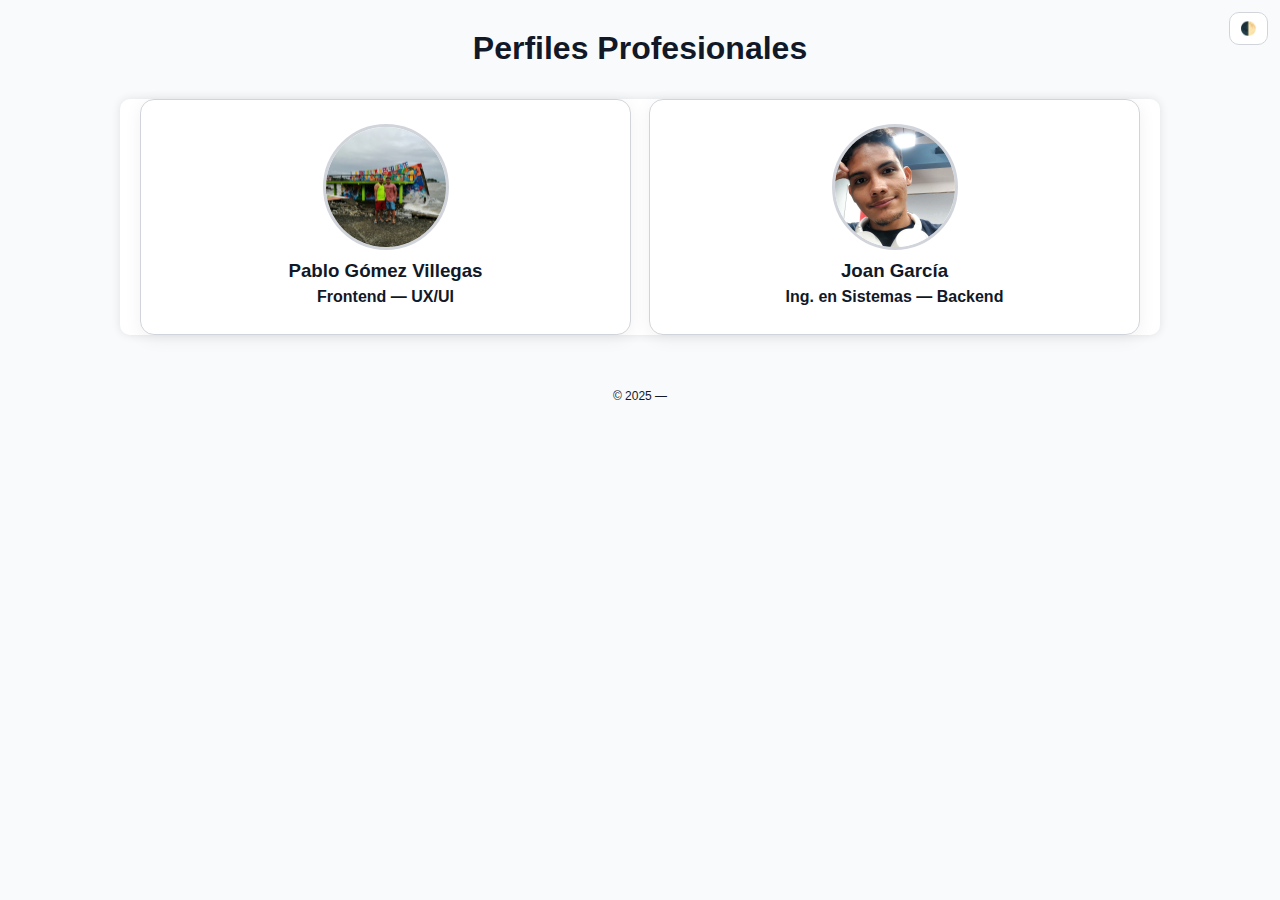
<file: index.html>
<!DOCTYPE html>
<html lang="es">
<head>
  <meta charset="UTF-8" />
  <meta name="viewport" content="width=device-width, initial-scale=1" />
  <title>Currículum de Pablo Gómez</title>
  <link rel="stylesheet" href="styles.css" />
  <link rel="icon" href="assets/favicon.png" type="image/png" />
</head>


<body>
  <!-- Botón modo oscuro (interacción) -->
  <button id="btn-theme" aria-pressed="false" aria-label="Alternar tema">🌓</button>
<!-- Botón volver arriba -->
  <!-- Botón volver arriba -->
<button id="to-top" aria-label="Volver arriba">↑</button>

  <!-- Cabecera del sitio: nombre y navegación -->
  <header class="site-header">
    <div class="brand">
      <h1>Perfiles Profesionales</h1>
    </div>
  </header>

  <!-- Contenido principal -->
  <main id="contenido" class="contenedor">
    <!-- Inicio / Presentación -->
 <!-- Perfiles (landing limpia con enlaces) -->
<section id="perfiles" aria-labelledby="h-perfiles" class="perfiles">
<!-- <h2 id="h-perfiles">Perfiles Profesionales</h2>-->

  <div class="profiles-grid">


    <!-- Perfil 1: Pablo -->
    <article class="profile-card">
      <a href="portfolio.html" class="profile-link" aria-label="Ver perfil completo de Pablo Gómez">
        <img src="assets/IMG/IMG_20191224_121324.jpg" alt="Pablo Gómez" class="profile-avatar" loading="lazy">
      </a>
      <h3 class="profile-name">
        <a href="portfolio.html" class="profile-link">Pablo Gómez Villegas</a>
      </h3>
      <p class="profile-role">Frontend — UX/UI</p>
    </article>

    <!-- Perfil 2: Joan (ajustar ruta/nombre de la foto) -->
    <article class="profile-card">
      <a href="portfolio1.html" class="profile-link" aria-label="Ver perfil completo de Joan García">
        <img src="assets/IMG1/img.jpg" alt="Joan García" class="profile-avatar" loading="lazy">
      </a>
      <h3 class="profile-name">
        <a href="portfolio1.html" class="profile-link">Joan García</a>
      </h3>
      <p class="profile-role">Ing. en Sistemas — Backend</p>
    </article>
  </div>
</section>


  
    

    
  </main>

  <!-- Pie de página -->
 <footer class="site-footer">
  <small>© 2025 — 

  </small>
</footer>

  <script src="script.js"></script>
</body>
</html>
</file>
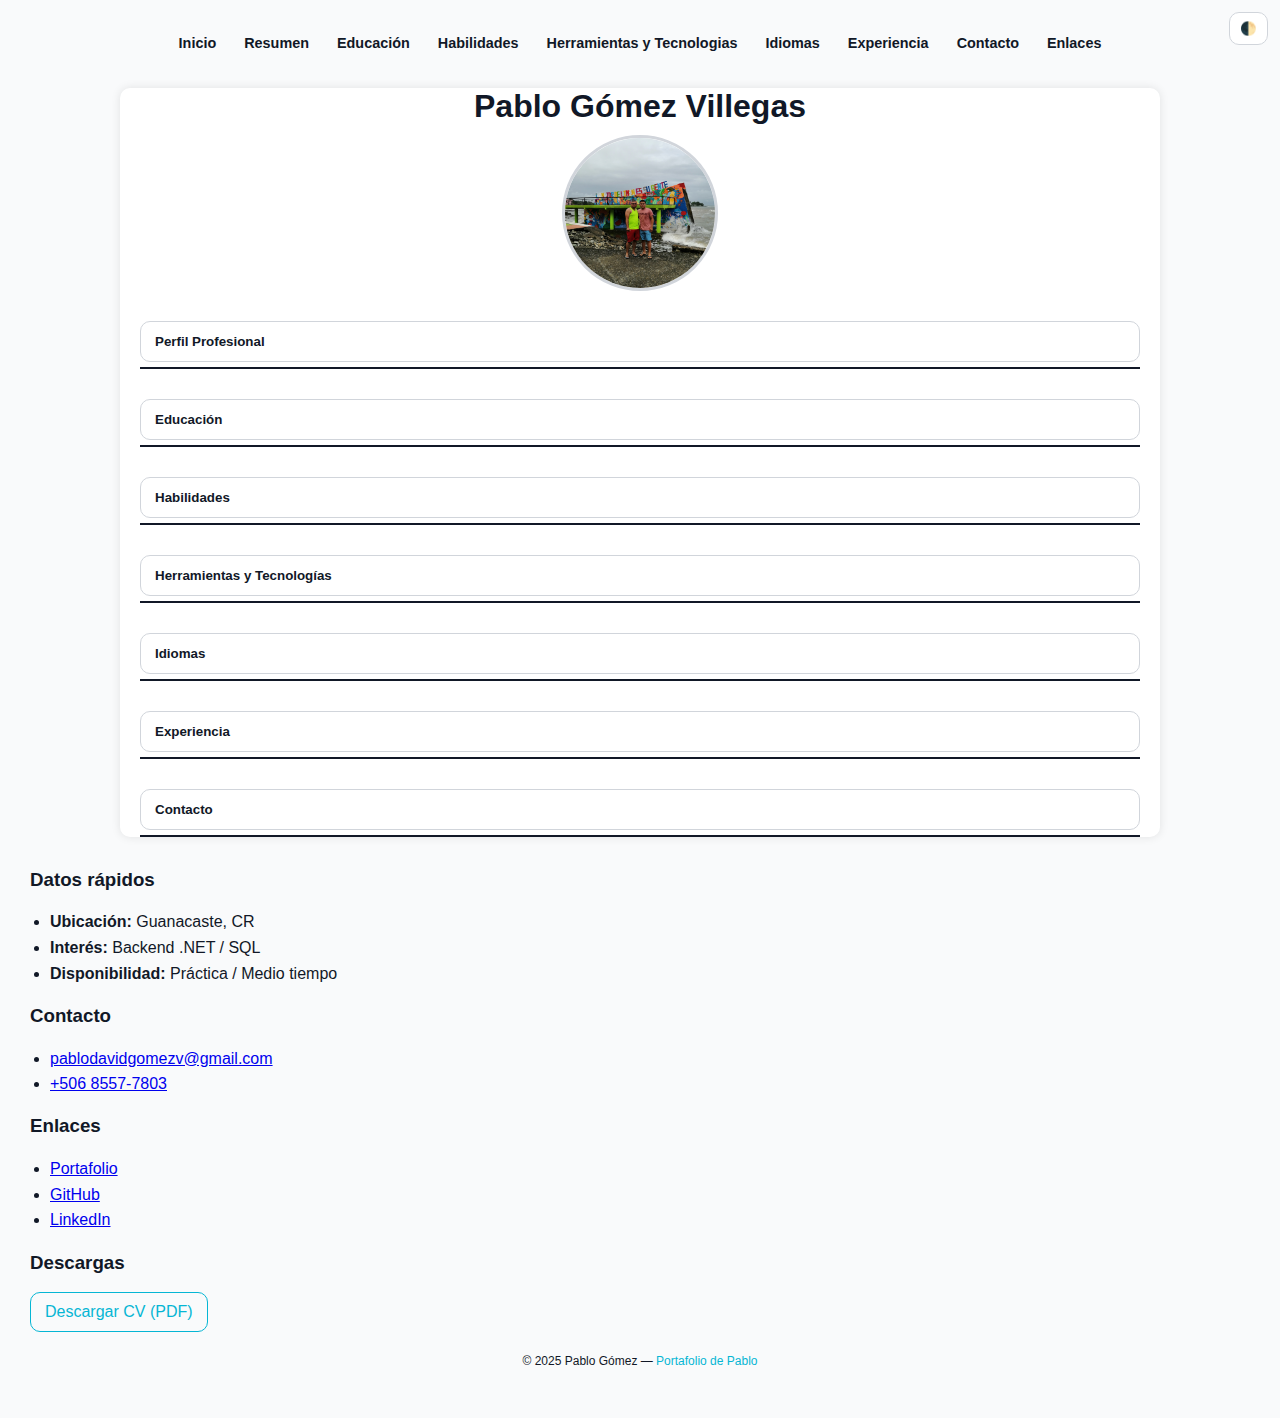
<file: portfolio.html>
<!DOCTYPE html>
<html lang="en">
<head>
  <meta charset="UTF-8" />
  <meta name="viewport" content="width=device-width, initial-scale=1" />
  <title>Perfil — Pablo Gómez</title>
  <link rel="stylesheet" href="styles.css" />
  <link rel="icon" href="assets/favicon.png" type="image/png" />
</head>
<body>
  <button id="btn-theme" aria-pressed="false" aria-label="Alternar tema">🌓</button>
  <button id="to-top" aria-label="Volver arriba">↑</button>

  <header class="site-header">
    <nav aria-label="Navegación principal">
      <ul class="menu">
        <li><a href="index.html">Inicio</a></li>
        <li><a href="#resumen">Resumen</a></li>
        <li><a href="#educacion">Educación</a></li>
        <li><a href="#hab-blandas">Habilidades</a></li>
        <li><a href="#hab-tecnicas">Herramientas y Tecnologias</a></li>
        <li><a href="#idiomas">Idiomas</a></li>
        <li><a href="#experiencia">Experiencia</a></li>
        <li><a href="#contacto">Contacto</a></li>
        <li><a href="#enlaces">Enlaces</a></li>
      </ul>
    </nav>
  </header>

  <!-- Layout de 2 columnas: contenido + aside -->
<div class="layout">
  <!-- Columna principal -->
  <main class="contenedor">
    <!-- Encabezado del perfil -->
    <section id="perfil">
      <h1>Pablo Gómez Villegas</h1>
      <img src="assets/IMG/IMG_20191224_121324.jpg" alt="Pablo Gómez" class="foto-perfil" loading="lazy">
    </section>

    <!-- ===== Acordeones ===== -->
    <!-- Resumen -->
    <section class="accordion" id="resumen">
      <h2>
        <button class="acc-toggle" id="acc-resumen" aria-expanded="false" aria-controls="panel-resumen">
          Perfil Profesional
        </button>
      </h2>
      <div id="panel-resumen" class="acc-panel" role="region" aria-labelledby="acc-resumen" hidden>
        <p>
          Mi nombre es <strong>Pablo Gómez Villegas</strong>, vivo en <strong>Guanacaste, Costa Rica</strong>, y actualmente curso la carrera de
          <strong>Ingeniería en Sistemas de Información</strong>. Cuento con experiencia en el <strong>desarrollo de software y aplicaciones web</strong>,
          con un enfoque principal en <strong>backend</strong>.
        </p>
        <p>
          He trabajado en proyectos académicos y personales que incluyen la creación de una <strong>API REST para eCommerce</strong>,
          integrando funciones de pedidos, pagos y facturación, así como un <strong>sistema de gestión hotelera</strong> con paneles de control e indicadores.
        </p>
        <p>
          Me caracterizo por mi capacidad para <strong>automatizar procesos</strong>, optimizar recursos tecnológicos y diseñar soluciones escalables,
          aplicando buenas prácticas de programación y metodologías ágiles como <strong>Scrum</strong>.
        </p>
      </div>
    </section>

    <!-- Educación -->
    <section class="accordion" id="educacion">
      <h2>
        <button class="acc-toggle" id="acc-educacion" aria-expanded="false" aria-controls="panel-educacion">
          Educación
        </button>
      </h2>
      <div id="panel-educacion" class="acc-panel" role="region" aria-labelledby="acc-educacion" hidden>
        <ul>
          <li><strong>Colegio Técnico Profesional La Mansión</strong> — Técnico en Electrotecnia</li>
          <li><strong>Universidad Nacional de Costa Rica</strong> — Ingeniería en Sistemas de Información</li>
        </ul>
      </div>
    </section>

    <!-- Habilidades blandas -->
    <section class="accordion" id="hab-blandas">
      <h2>
        <button class="acc-toggle" id="acc-hab-blandas" aria-expanded="false" aria-controls="panel-hab-blandas">
          Habilidades
        </button>
      </h2>
      <div id="panel-hab-blandas" class="acc-panel" role="region" aria-labelledby="acc-hab-blandas" hidden>
        <ul>
          <li>Trabajo en equipo y colaboración interdisciplinaria</li>
          <li>Comunicación efectiva</li>
          <li>Adaptabilidad y aprendizaje continuo</li>
          <li>Gestión del tiempo y priorización</li>
          <li>Orientación a resultados</li>
        </ul>
      </div>
    </section>

    <!-- Herramientas -->
    <section class="accordion" id="hab-tecnicas">
      <h2>
        <button class="acc-toggle" id="acc-herramientas" aria-expanded="false" aria-controls="panel-herramientas">
          Herramientas y Tecnologías
        </button>
      </h2>
      <div id="panel-herramientas" class="acc-panel" role="region" aria-labelledby="acc-herramientas" hidden>
        <ul>
          <li><strong>Lenguajes:</strong> C#, C++, SQL, HTML, CSS, JavaScript</li>
          <li><strong>Frameworks:</strong> .NET, ASP.NET Core, Entity Framework Core</li>
          <li><strong>BD:</strong> MySQL, SQL Server</li>
          <li><strong>IDEs:</strong> Visual Studio, VS Code, Zinjai</li>
          <li><strong>Otros:</strong> REST APIs, Swagger, Scrum</li>
        </ul>
      </div>
    </section>

    <!-- Idiomas -->
    <section class="accordion" id="idiomas">
      <h2>
        <button class="acc-toggle" id="acc-idiomas" aria-expanded="false" aria-controls="panel-idiomas">
          Idiomas
        </button>
      </h2>
      <div id="panel-idiomas" class="acc-panel" role="region" aria-labelledby="acc-idiomas" hidden>
        <table class="table-idiomas">
          <thead>
            <tr><th>Idioma</th><th>Nivel</th><th>Certificación</th></tr>
          </thead>
          <tbody>
            <tr><td>Español</td><td>Nativo</td><td>—</td></tr>
            <tr><td>Inglés</td><td>Intermedio</td><td>NO</td></tr>
          </tbody>
        </table>
      </div>
    </section>

    <!-- Experiencia -->
    <section class="accordion" id="experiencia">
      <h2>
        <button class="acc-toggle" id="acc-experiencia" aria-expanded="false" aria-controls="panel-experiencia">
          Experiencia
        </button>
      </h2>
      <div id="panel-experiencia" class="acc-panel" role="region" aria-labelledby="acc-experiencia" hidden>
        <ul>
          <li>Mantenimiento preventivo y correctivo de sistemas eléctricos en oficinas y equipos del TSE.</li>
          <li>Cumplimiento de normas de seguridad ocupacional y protocolos internos.</li>
          <li>Proyectos académicos de desarrollo web.</li>
        </ul>
      </div>
    </section>

    <!-- Contacto -->
    <section class="accordion" id="contacto">
      <h2>
        <button class="acc-toggle" id="acc-contacto" aria-expanded="false" aria-controls="panel-contacto">
          Contacto
        </button>
      </h2>
      <div id="panel-contacto" class="acc-panel" role="region" aria-labelledby="acc-contacto" hidden>
        <form id="contact-form" data-to="pablodavidgomezv@gmail.com" novalidate>
          <div class="form-row">
            <label for="nombre">Nombre</label>
            <input id="nombre" name="nombre" type="text" placeholder="Tu nombre" required>
          </div>
          <div class="form-row">
            <label for="email">Correo electrónico</label>
            <input id="email" name="email" type="email" placeholder="tucorreo@ejemplo.com" required>
          </div>
          <div class="form-row">
            <label for="mensaje">Mensaje</label>
            <textarea id="mensaje" name="mensaje" rows="5" placeholder="Escribe tu mensaje aquí..." required></textarea>
          </div>
          <button class="btn" type="submit">Enviar</button>
          <p id="form-status" role="status" aria-live="polite"></p>
        </form>
      </div>
    </section>
  </main>

  <!-- Columna lateral aside-->
  <aside class="sidebar" aria-label="Información lateral">

    <section class="widget">
      <h3>Datos rápidos</h3>
      <ul class="plain">
        <li><strong>Ubicación:</strong> Guanacaste, CR</li>
        <li><strong>Interés:</strong> Backend .NET / SQL</li>
        <li><strong>Disponibilidad:</strong> Práctica / Medio tiempo</li>
      </ul>
    </section>

    <section class="widget">
      <h3>Contacto</h3>
      <ul class="plain">
        <li><a href="mailto:pablodavidgomezv@gmail.com">pablodavidgomezv@gmail.com</a></li>
        <li><a href="tel:+50685577803">+506 8557-7803</a></li>
      </ul>
    </section>

     <section class="widget" id="enlaces">
    <h3>Enlaces</h3>
    <ul class="plain">
      <li><a href="portfolio.html" target="_blank">Portafolio</a></li>
      <li><a href="https://github.com/TU_USUARIO" target="_blank">GitHub</a></li>
      <li><a href="https://linkedin.com/in/TU_USUARIO" target="_blank">LinkedIn</a></li>
    </ul>
  </section>

    <section class="widget">
      <h3>Descargas</h3>
      <a class="btn btn-outline" href="assets/CV_PabloGomez.pdf" download>Descargar CV (PDF)</a>
    </section>
  </aside>
</div>

  <footer class="site-footer">
    <small>© 2025 Pablo Gómez — <a href="portfolio.html">Portafolio de Pablo</a></small>
  </footer>

  <script src="script.js"></script>
</body>
</html>
</file>
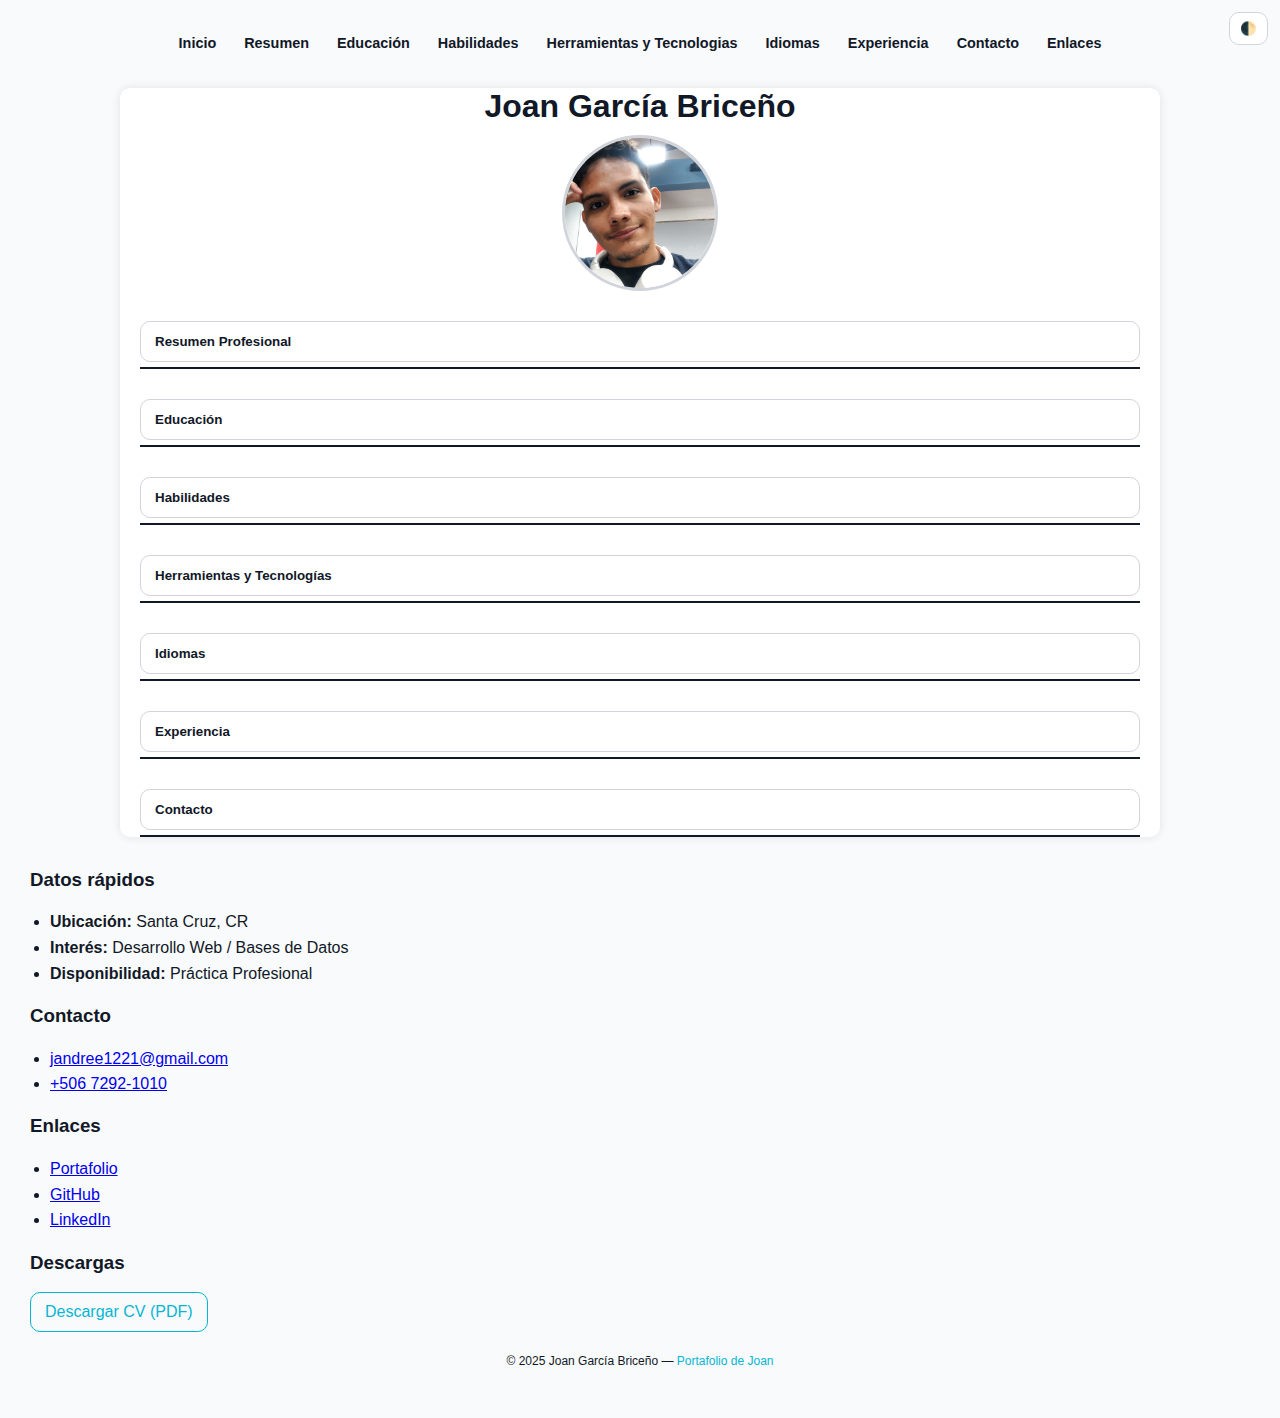
<file: portfolio1.html>
<!DOCTYPE html>
<html lang="en">
<head>
  <meta charset="UTF-8" />
  <meta name="viewport" content="width=device-width, initial-scale=1" />
  <title>Perfil — Joan García</title>
  <link rel="stylesheet" href="styles.css" />
  <link rel="icon" href="assets/favicon.png" type="image/png" />
</head>
<body>
  <button id="btn-theme" aria-pressed="false" aria-label="Alternar tema">🌓</button>
  <button id="to-top" aria-label="Volver arriba">↑</button>

  <header class="site-header">
    <nav aria-label="Navegación principal">
      <ul class="menu">
        <li><a href="index.html">Inicio</a></li>
        <li><a href="#resumen">Resumen</a></li>
        <li><a href="#educacion">Educación</a></li>
        <li><a href="#hab-blandas">Habilidades</a></li>
        <li><a href="#hab-tecnicas">Herramientas y Tecnologias</a></li>
        <li><a href="#idiomas">Idiomas</a></li>
        <li><a href="#experiencia">Experiencia</a></li>
        <li><a href="#contacto">Contacto</a></li>
        <li><a href="#enlaces">Enlaces</a></li>

      </ul>
    </nav>
  </header>

  <!-- Layout 2 columnas -->
<div class="layout">
  
  <!-- Columna principal -->
  <main class="contenedor">
    <!-- Encabezado del perfil -->
    <section id="perfil">
      <h1>Joan García Briceño</h1>
      <img src="assets/IMG1/img.jpg" alt="Joan García" class="foto-perfil" loading="lazy">
    </section>

    <!-- ===== Acordeones ===== -->

    <!-- Resumen -->
    <section class="accordion" id="resumen">
      <h2>
        <button class="acc-toggle" id="acc-resumen" aria-expanded="false" aria-controls="panel-resumen">
          Resumen Profesional
        </button>
      </h2>
      <div id="panel-resumen" class="acc-panel" role="region" aria-labelledby="acc-resumen" hidden>
        <p>
          Mi nombre es <strong>Joan García Briceño</strong>, tengo 23 años, vivo en <strong>Santa Cruz, Guanacaste</strong> y actualmente curso
          la carrera de <strong>Ingeniería en Sistemas de Información</strong>.  
          He adquirido experiencia en el desarrollo de aplicaciones web, software y bases de datos, participando en proyectos como el
          desarrollo de sistemas de gestión de inventarios para tiendas y empresas.
        </p>
      </div>
    </section>

    <!-- Educación -->
    <section class="accordion" id="educacion">
      <h2>
        <button class="acc-toggle" id="acc-educacion" aria-expanded="false" aria-controls="panel-educacion">
          Educación
        </button>
      </h2>
      <div id="panel-educacion" class="acc-panel" role="region" aria-labelledby="acc-educacion" hidden>
        <ul>
          <li><strong>Colegio Técnico De Nicoya</strong> — Técnico medio en Redes</li>
          <li><strong>Universidad Nacional de Costa Rica</strong> — Ingeniería en Sistemas de Información</li>
        </ul>
      </div>
    </section>

    <!-- Habilidades Blandas -->
    <section class="accordion" id="habilidades">
      <h2>
        <button class="acc-toggle" id="acc-habilidades" aria-expanded="false" aria-controls="panel-habilidades">
          Habilidades
        </button>
      </h2>
      <div id="panel-habilidades" class="acc-panel" role="region" aria-labelledby="acc-habilidades" hidden>
        <ul>
          <li>Proactividad</li>
          <li>Autodidacta</li>
          <li>Trabajo en equipo</li>
          <li>Comunicación y liderazgo</li>
        </ul>
      </div>
    </section>

    <!-- Herramientas -->
    <section class="accordion" id="herramientas">
      <h2>
        <button class="acc-toggle" id="acc-herramientas" aria-expanded="false" aria-controls="panel-herramientas">
          Herramientas y Tecnologías
        </button>
      </h2>
      <div id="panel-herramientas" class="acc-panel" role="region" aria-labelledby="acc-herramientas" hidden>
        <ul>
          <li><strong>Lenguajes de programación:</strong> C#, C++, SQL, HTML, CSS, JavaScript.</li>
          <li><strong>Frameworks / Librerías: </strong> .NET, ASP.NET Core, Entity Framework Core.</li>
          <li><strong>Bases de datos: </strong> RStudio, SQL Server.</li>
          <li><strong>Entornos de desarrollo:</strong> Visual Studio, Visual Studio Code, Zinjai.</li>
        </ul>
      </div>
    </section>

    <!-- Idiomas -->
    <section class="accordion" id="idiomas">
      <h2>
        <button class="acc-toggle" id="acc-idiomas" aria-expanded="false" aria-controls="panel-idiomas">
          Idiomas
        </button>
      </h2>
      <div id="panel-idiomas" class="acc-panel" role="region" aria-labelledby="acc-idiomas" hidden>
        <table class="table-idiomas">
          <thead>
            <tr><th>Idioma</th><th>Nivel</th><th>Certificación</th></tr>
          </thead>
          <tbody>
            <tr><td>Español</td><td>Nativo</td><td>—</td></tr>
            <tr><td>Inglés</td><td>Intermedio</td><td>NO</td></tr>
          </tbody>
        </table>
      </div>
    </section>

    <!-- Experiencia -->
    <section class="accordion" id="experiencia">
      <h2>
        <button class="acc-toggle" id="acc-experiencia" aria-expanded="false" aria-controls="panel-experiencia">
          Experiencia
        </button>
      </h2>
      <div id="panel-experiencia" class="acc-panel" role="region" aria-labelledby="acc-experiencia" hidden>
        <ul>
          <li>Participación en desarrollo de sistemas de gestión de inventarios</li>
          <li>Proyectos académicos de desarrollo web y bases de datos</li>
        </ul>
      </div>
    </section>

    <!-- Contacto -->
    <section class="accordion" id="contacto">
      <h2>
        <button class="acc-toggle" id="acc-contacto" aria-expanded="false" aria-controls="panel-contacto">
          Contacto
        </button>
      </h2>
      <div id="panel-contacto" class="acc-panel" role="region" aria-labelledby="acc-contacto" hidden>
        <form id="contact-form" novalidate>
          <div class="form-row">
            <label for="nombre">Nombre</label>
            <input id="nombre" name="nombre" type="text" placeholder="Tu nombre" required>
          </div>
          <div class="form-row">
            <label for="email">Correo electrónico</label>
            <input id="email" name="email" type="email" placeholder="sucorreo@ejemplo.com" required>
          </div>
          <div class="form-row">
            <label for="mensaje">Mensaje</label>
            <textarea id="mensaje" name="mensaje" rows="5" placeholder="Escribe tu mensaje aquí..." required></textarea>
          </div>
          <button class="btn" type="submit">Enviar</button>
          <p id="form-status" role="status" aria-live="polite"></p>
        </form>
      </div>
    </section>
  </main>

  <!-- Columna lateral -->
  <aside class="sidebar" aria-label="Información lateral">
    <section class="widget">
      <h3>Datos rápidos</h3>
      <ul class="plain">
        <li><strong>Ubicación:</strong> Santa Cruz, CR</li>
        <li><strong>Interés:</strong> Desarrollo Web / Bases de Datos</li>
        <li><strong>Disponibilidad:</strong> Práctica Profesional</li>
      </ul>
    </section>

    <section class="widget">
      <h3>Contacto</h3>
      <ul class="plain">
        <li><a href="mailto:jandree1221@gmail.com">jandree1221@gmail.com</a></li>
        <li><a href="tel:+50672921010">+506 7292-1010</a></li>
      </ul>
    </section>

   <section class="widget" id="enlaces">
    <h3>Enlaces</h3>
    <ul class="plain">
      <li><a href="portfolio.html" target="_blank">Portafolio</a></li>
      <li><a href="https://github.com/JoanCR1221" target="_blank">GitHub</a></li>
      <li><a href="https://linkedin.com/in/TU_USUARIO" target="_blank">LinkedIn</a></li>
    </ul>
  </section>

    <section class="widget">
      <h3>Descargas</h3>
      <a class="btn btn-outline" href="assets/CV_JoanGarcia.pdf" download>Descargar CV (PDF)</a>
    </section>
  </aside>

</div>


  <footer class="site-footer">
    <small>© 2025 Joan García Briceño — <a href="portfolio1.html">Portafolio de Joan</a></small>
  </footer>

  <script src="script.js"></script>
</body>
</html>
</file>
<file: styles.css>
/* estilos.css */
/* ===== Tema claro / oscuro con variables ===== */
:root {
  /*--bg: #f5f7fa;       
  --text: #1e293b;     
  --card: #ffffff;     
  --border: #d1d5db;   
  --brand: #2563eb;  */  

 --bg: #f9fafb;      
  --text: #111827;     
  --card: #ffffff;   
  --border: #d1d5db;   
  --brand: #06b6d4;    
}

/* Tema oscuro */
:root.dark {
  /*--bg: #0f172a;       
  --text: #e2e8f0;     
  --card: #1e293b;     
  --border: #334155;   
  --brand: #3b82f6;  */  

  --bg: #0f172a;       
  --text: #f8fafc;     
  --card: #1e293b;     
  --border: #334155;   
  --brand: #22d3ee;    
}

/* ===== Aplicar variables ===== */
body {
  font-family: Arial, sans-serif;
  margin: 30px;
  background-color: var(--bg);
  color: var(--text);
}

.contenedor {
  max-width: 800px;
  margin: auto;
  background-color: var(--card);
  padding: 30px;
  border-radius: 10px;
  box-shadow: 0 0 10px rgba(0, 0, 0, 0.1);
}

h1 {
  text-align: center;
  margin-bottom: 10px;
}

h2 {
  border-bottom: 2px solid var(--text);
  padding-bottom: 5px;
  margin-top: 30px;
  color: var(--text);
}

p, li {
  color: var(--text);
  line-height: 1.6;
}

ul {
  padding-left: 20px;
}

.contacto {
  text-align: center;
  margin-bottom: 30px;
}

.contacto p {
  margin: 5px 0;
}

.foto-perfil {
  width: 150px;
  height: 150px;
  object-fit: cover;
  border-radius: 50%;
  display: block;
  margin: 0 auto 20px;
  border: 3px solid var(--border);
}

/* ===== Formulario de contacto ===== */
.form-row {
  display: grid;
  gap: 6px;
  margin-bottom: 12px;
}
input[type="text"],
input[type="email"],
textarea {
  width: 100%;
  padding: 10px;
  border: 1px solid var(--border);
  border-radius: 10px;
  background: var(--card);
  color: var(--text);
}
.btn {
  display: inline-block;
  padding: 10px 14px;
  border-radius: 10px;
  border: 1px solid var(--brand);
  background: var(--brand);
  color: #fff;
  text-decoration: none;
  cursor: pointer;
}

/* ===== Botón modo oscuro ===== */
#btn-theme {
  position: fixed;
  top: 12px;
  right: 12px;
  border: 1px solid var(--border);
  background: var(--card);
  color: var(--text);
  padding: 8px 10px;
  border-radius: 10px;
  cursor: pointer;
}

/* ===== Pie de pagina ===== */
.site-footer {
  text-align: center;
  padding: 20px 0;
  font-size: 0.9rem;
  color: var(--text, #ccc);
}
.site-footer a {
  color: var(--brand, #00bcd4);
  text-decoration: none;
}
.site-footer a:hover {
  text-decoration: underline;
}

 /* Boton para VOLVER ARRIBA */
#to-top {
  display: none; /* Oculto por defecto */
  position: fixed;
  right: 16px;
  bottom: 16px;
  border: 1px solid var(--border);
  background: var(--card);
  color: var(--text);
  padding: 8px 12px;
  border-radius: 10px;
  cursor: pointer;
  font-size: 18px;
  transition: background 0.3s, transform 0.3s;
}

#to-top:hover {
  background: var(--brand);
  color: #fff;
  transform: translateY(-3px);
}






/* ===== PORTFOLIO ===== */

/* Menú simple */
.menu { list-style:none; display:flex; gap:16px; padding:0; margin:0; justify-content:center; }
.menu a { text-decoration:none; color: var(--text); font-weight:600; }
.menu a:hover { text-decoration: underline; }
/* Scroll suave a secciones */
html { scroll-behavior: smooth; }



/* ===== Ajuste de tamaño del menú de navegación ===== */
.menu {
  flex-wrap: wrap; /* Permite que el menú se parta en otra línea si no cabe */
  gap: 12px;
}

.menu a {
  font-size: 0.9rem; /* Más pequeño */
  padding: 5px 8px;
}




/* Grid de tarjetas */
.grid {
  display: grid;
  gap: 18px;
  justify-content: center; /* Centra horizontalmente */
}

.cards {
  grid-template-columns: repeat(auto-fit, minmax(280px, 1fr));
  max-width: 1100px; /* Evita que se estire demasiado */
  margin: 0 auto; /* Centra el grid en la página */
}

/* Tarjetas */
.card { background: var(--card); border: 1px solid var(--border); border-radius: 12px; overflow: hidden; }
.card img { width: 100%; height: 180px; object-fit: cover; display: block; }
.card-body { padding: 14px; }
.project { transition: transform .2s ease, box-shadow .2s ease; }
.project:hover { transform: translateY(-4px); box-shadow: 0 10px 30px rgba(0,0,0,.12); }

/* Botones secundarios en tarjetas */
.btn-outline { border: 1px solid var(--brand); background: transparent; color: var(--brand); }

/* Responsive */
@media (max-width: 900px) { .cards { grid-template-columns: repeat(2, 1fr); } }
@media (max-width: 600px) { .cards { grid-template-columns: 1fr; } }



/* Contenedor consistente con el index */
.contenedor { max-width: 1000px; margin: 32px auto; padding: 0 20px; }

/* Títulos dentro de tarjetas */
.card-body h2 {
  margin: 6px 0 8px;
  font-size: 1.15rem;
  line-height: 1.3;
}

/* Texto dentro de tarjetas */
.card-body p { margin: 0 0 10px; color: var(--text); opacity: .95; }

/* Botonera de cada tarjeta */
.buttons { display: flex; gap: 10px; flex-wrap: wrap; }

/* Estados hover/focus en botones (mejor contraste) */
.btn:hover, .btn:focus-visible { filter: brightness(1.05); }
.btn-outline:hover, .btn-outline:focus-visible { background: var(--brand); color: #fff; }

/* Accesibilidad: enfoque visible en links/tarjetas */
.menu a:focus-visible,
.card a:focus-visible,
.project:focus-within {
  outline: 2px solid var(--brand);
  outline-offset: 3px;
  border-radius: 8px;
}

/* Efecto también con teclado (no solo hover) */
.project:focus-within { transform: translateY(-4px); box-shadow: 0 10px 30px rgba(0,0,0,.12); }

/* Si usas video en proyectos */
.card video { width: 100%; display: block; border-bottom: 1px solid var(--border); }

/* Pequeños ajustes responsive */
@media (max-width: 900px){
  .card img { height: 160px; }
}
@media (max-width: 600px){
  .card-body h2 { font-size: 1.05rem; }
  .card img { height: 150px; }
}







/* Tarjetas de perfiles en la landing */
.perfiles { margin-top: 24px; }
.profiles-grid {
  display: grid;
  gap: 18px;
  grid-template-columns: repeat(2, minmax(0, 1fr));
  justify-content: center;
}
.profile-card {
  background: var(--card);
  border: 1px solid var(--border);
  border-radius: 14px;
  padding: 18px;
  text-align: center;
  box-shadow: 0 4px 18px rgba(0,0,0,.06);
  transition: transform .2s ease, box-shadow .2s ease;
}
.profile-card:hover { transform: translateY(-4px); box-shadow: 0 10px 30px rgba(0,0,0,.12); }
.profile-avatar {
  width: 120px; height: 120px; border-radius: 50%; object-fit: cover;
  display: block; margin: 6px auto 10px; border: 3px solid var(--border);
}
.profile-name { margin: 6px 0 2px; }
.profile-role { margin: 0 0 6px; color: var(--muted); font-weight: 600; }
.profile-link { text-decoration: none; color: inherit; }

/* Una columna en móvil */
@media (max-width: 900px){ .profiles-grid { grid-template-columns: 1fr; } }





/* ===== Acordeón ===== */
.accordion { margin: 14px 0 10px; }

.acc-toggle {
  width: 100%;
  text-align: left;
  background: var(--card);
  color: var(--text);
  padding: 12px 14px;
  border: 1px solid var(--border);
  border-radius: 10px;
  font-weight: 700;
  cursor: pointer;
  transition: background .2s ease, color .2s ease, border-color .2s ease;
}
.acc-toggle:hover,
.acc-toggle[aria-expanded="true"] {
  background: var(--brand);
  color: #fff;
  border-color: var(--brand);
}

.acc-panel {
  border: 1px solid var(--border);
  border-top: none;
  border-radius: 0 0 10px 10px;
  padding: 14px;
  background: var(--card);
}

/* Animación suave (opcional) */
.acc-panel[hidden] { display: none; }




/* ====== Estilo de tabla de idiomas ====== */
#idiomas table {
  width: 100%;
  border-collapse: collapse;
  margin-top: 10px;
}

#idiomas th, 
#idiomas td {
  padding: 10px;
  text-align: center;       /* Centra horizontalmente */
  vertical-align: middle;   /* Centra verticalmente */
  border-bottom: 1px solid #ccc; /* Línea separadora */
}

#idiomas th {
  background-color: #0d1b2a; /* Fondo del encabezado */
  color: white;
  font-weight: bold;
}

#idiomas tr:hover {
  background-color: rgba(255, 255, 255, 0.05); /* Efecto hover */
}
</file>
